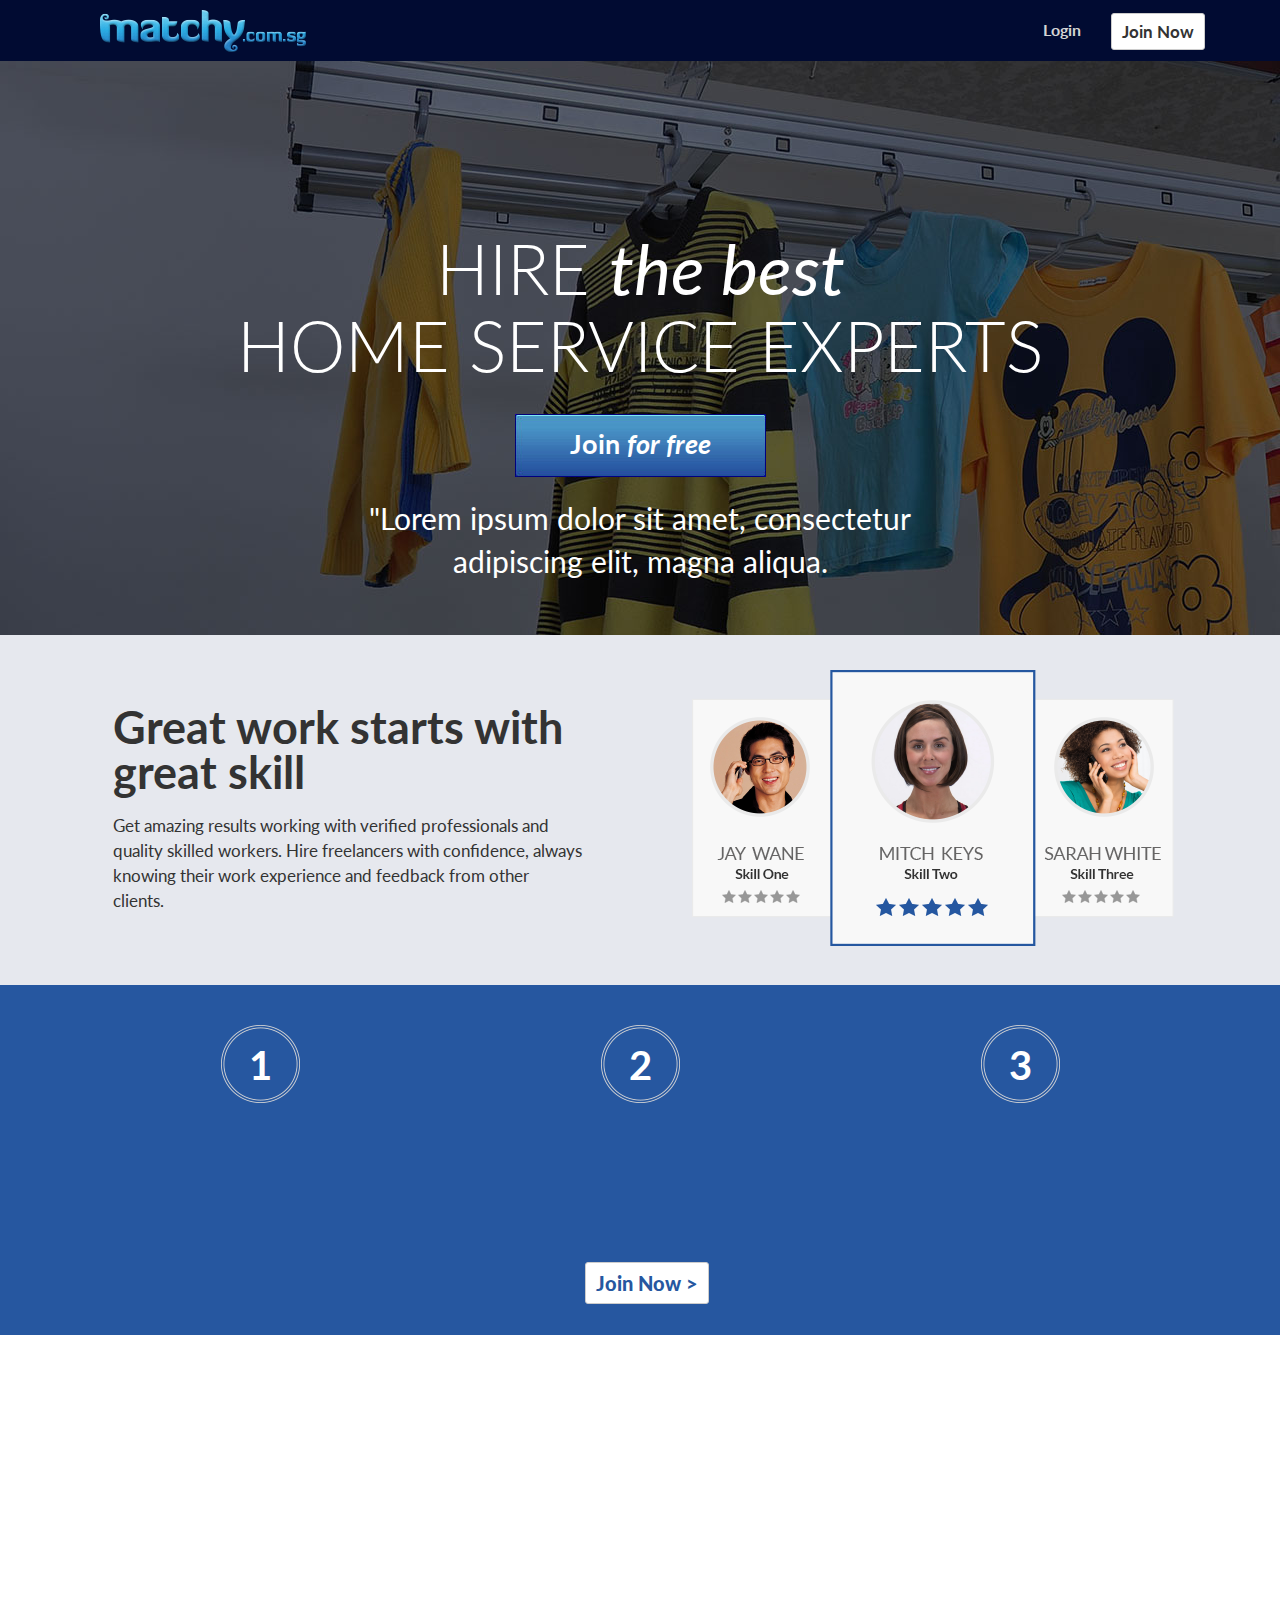
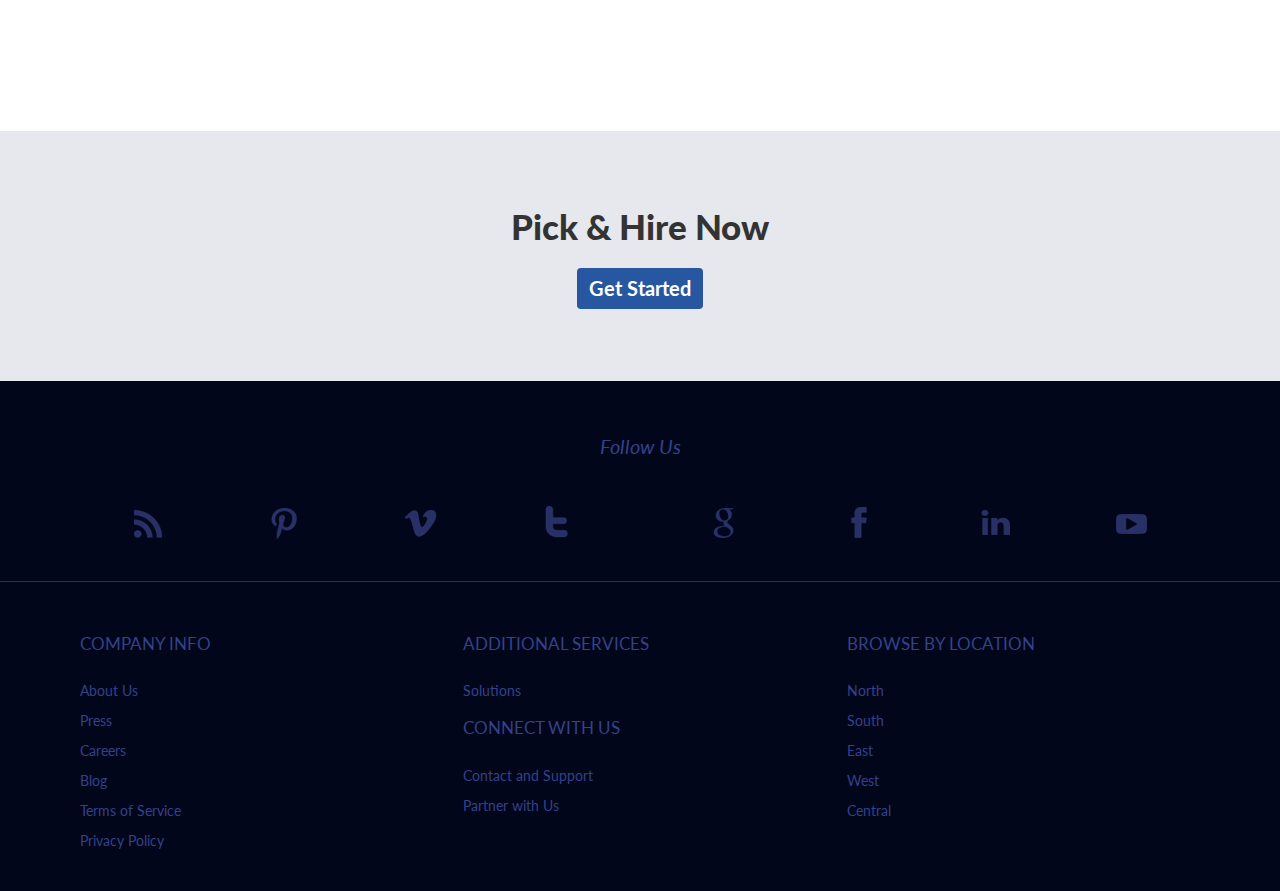
<file: index.html>
<!DOCTYPE html>
<html lang="en">
<head>
	<meta charset="utf-8">
    <meta http-equiv="X-UA-Compatible" content="IE=edge">
    <meta name="viewport" content="width=device-width, initial-scale=1">
    <!-- The above 3 meta tags *must* come first in the head; any other head content must come *after* these tags -->

    <title>matchy.com.sg</title>
	

    <!-- Bootstrap -->
    <link href="css/bootstrap.min.css" rel="stylesheet">

    <!-- HTML5 shim and Respond.js for IE8 support of HTML5 elements and media queries -->
    <!-- WARNING: Respond.js doesn't work if you view the page via file:// -->
    <!--[if lt IE 9]>
      <script src="https://oss.maxcdn.com/html5shiv/3.7.2/html5shiv.min.js"></script>
      <script src="https://oss.maxcdn.com/respond/1.4.2/respond.min.js"></script>
    <![endif]-->	
	<link rel="stylesheet" type="text/css" href="css/external.css">
	<link rel="stylesheet" type="text/css" href="css/animate.css">
	<link rel="shortcut icon" href="data:image/x-icon;," type="image/x-icon"> 

</head>

<body>


<nav class="navbar navbar-inverse navbar-fixed-top">
  <div class="container">
    <div class="navbar-header">
      <button type="button" class="navbar-toggle collapsed" data-toggle="collapse" data-target="#navbar" aria-expanded="false" aria-controls="navbar">
        <span class="sr-only">Toggle navigation</span>
        <span class="icon-bar"></span>
        <span class="icon-bar"></span>
        <span class="icon-bar"></span>
      </button>
      <div class="faf-logo"><a href="index.html"><img src="images/logo.png"></a></div>
    </div>
    <div id="navbar" class="collapse navbar-collapse">
		<ul class="nav navbar-nav navbar-right">
		  <li><div class="faf-login-text"><a href="login.html">Login</a></div></li>
		  <li><div class="faf-join-btn-header"><button type="button" class="btn btn-default btn-sm" onclick="location.href = 'sign-up.html';" ><span class="faf-join-btn">Join Now</span></button></div></li>
		</ul>
    </div><!--/.nav-collapse -->
  </div>
</nav>

    <div id="faf-main-container">

    	<div id="faf-main-banner">

			<div class="faf-h1-text">
				<h1>HIRE <span class="faf-h1-normal-italic">the best</span></h1>
				<h1>HOME SERVICE EXPERTS</h1>
				<a href="sign-up.html"><div class="faf-btn-main-join"><span class="faf-join-main-text">Join <span class="faf-italic">for free</span></span></div></a>

				<div class="faf-banner-sub-header"><span class="faf-banner-sub-header-text">"Lorem ipsum dolor sit amet, consectetur adipiscing elit, magna aliqua.</span></div>
			</div>
		</div>

		<div id="faf-container-02">

			<div class="row">

				<div class="faf-container-01-a">

					<div class="col-md-6">

						<div class="faf-featured-fl-text post1">
							<div>Great work starts with great skill</div>
							<div>Get amazing results working with verified professionals and quality skilled workers. Hire freelancers with confidence, always knowing their work experience and feedback from other clients.</div>
						</div>
					</div>

					<div class="col-md-6">
						<div class="faf-featured-fl post2 ">
						</div>
					</div>

				</div>

			</div>


			<div class="row">

				<div class="faf-container-02-a">

					<div class="col-md-12">

						<div class="col-sm-4">
							<div id="faf-circ1" class="faf-circle ">
							<span class="faf-span1">1</span>
							</div>

							<div class="post3">
								<div>
									Pick
								</div>
								<div>
									Easily compare freelancers to decide who is the right one for you
								</div>
							</div>						
						</div>

						<div class="col-sm-4">
							<div class="faf-circle">
							<span class="faf-span2">2</span>
							</div>

							<div class="post3">
								<div>
									Hire
								</div>
								<div>
									Secure your freelancer by depositing the fee with us
								</div>
							</div>
						</div>

						<div class="col-sm-4">
							<div class="faf-circle">
							<span class="faf-span3">3</span>
							</div>

							<div class="post3">
								<div>
									Review
								</div>
								<div>
									Be satisfied with the freelancer service before notifying us to release payment to freelancer
								</div>
							</div>
						</div>					

					</div>
						
					<div class="col-md-12">
						<div class="faf-join-btn-pick">
							<button type="button" class="btn btn-default btn-sm" onclick="location.href = 'sign-up.html';"><span>Join Now ></span></button>
						</div>
					</div>

				</div>

			</div>


			<div class="row">

				<div class="faf-container-03-a">

					<div class="col-md-6">
						<div class="faf-featured-fl-2 post2 ">
						</div>
					</div>

					<div class="col-md-6">

						<div class="faf-featured-fl-text-2 post4">
							<div>Real experts who get it right the first time.</div>
							<div>"Lorem ipsum dolor sit amet, consectetur adipiscing elit, sed do eiusmod tempor incididunt ut labore et dolore magna aliqua. Ut enim ad minim veniam, quis nostrud exercitation ullamco laboris nisi ut aliquip ex ea commodo consequat. Sed ut perspiciatis unde omnis iste natus error sit voluptatem accusantium doloremque laudantium, totam rem aperiam, eaque ipsa quae ab illo inventore veritatis et quasi architecto beatae vitae dicta sunt explicabo. </div>
						</div>
					</div>

				</div>

			</div>

			<div class="row">

				<div class="faf-container-04-a">

					<div class="col-md-12">

						<div>
						Pick &amp; Hire Now
							<div class="faf-join-btn-get">
								<button type="button" class="btn btn-default" onclick="location.href = 'sign-up.html';"><span>Get Started</span></button>
							</div>
						</div>

					</div>

				</div>

			</div>



			<div class="row">

				<div class="faf-container-05-a">

					<div class="col-md-12">

						<div>Follow Us</div>

					</div>

					<div style="clear:both"> </div>

					<div class="row social">
					      <div class="col-xs-6">
					            <div class="row">
					                <div class="col-xs-3">
					                	<div>
					                	<a href="#" class="fill-div"></a>
					                    </div>
					                </div>
					                <div class="col-xs-3">
					                	<div>
					                	<a href="#" class="fill-div"></a>
					                    </div>
					                </div>
					                <div class="col-xs-3">
					                	<div>
					                	<a href="#" class="fill-div"></a>	                         
					                    </div>
					                </div>
					                <div class="col-xs-3">
					                	<div>
					                	<a href="#" class="fill-div"></a>	             
					                    </div>
					                </div>
					          </div>
					    </div> 
					    <div class="col-xs-6">
					            <div class="row">
					                <div class="col-xs-3">
					                	<div>
					                	<a href="#" class="fill-div"></a>
					                    </div>
					                </div>
					                <div class="col-xs-3">
					                	<div>
					                	<a href="#" class="fill-div"></a>
					                    </div>
					                </div>
					                <div class="col-xs-3">
					                	<div>
					                	<a href="#" class="fill-div"></a>
					                    </div>
					                </div>
					                <div class="col-xs-3">
					                	<div>
					                	<a href="#" class="fill-div"></a>
					                    </div>
					                </div>
					          </div>
					    </div>

					</div>

				</div>

				<div class="faf-container-05-b">
					<div>
						<div class="col-sm-4">
							<span>COMPANY INFO</span>
							<ul>
								<li><a href="#">About Us</a></li>
								<li><a href="#">Press</a></li>
								<li><a href="#">Careers</a></li></a>
								<li><a href="#">Blog</a></li></a>
								<li><a href="#">Terms of Service</a></li></a>
								<li><a href="#">Privacy Policy</a></li></a>						
							</ul>
						</div>

						<div class="col-sm-4">
							<span>ADDITIONAL SERVICES</span>
							<ul>
								<li><a href="#">Solutions</a></li></a>
							</ul>
							<span>CONNECT WITH US</span>
							<ul>
								<li><a href="#">Contact and Support</a></li></a>
								<li><a href="#">Partner with Us</a></li></a>
							</ul>								
						</div>

						<div class="col-sm-4">
							<span>BROWSE BY LOCATION</span>
							<ul>
								<li><a href="#">North</a></li>
								<li><a href="#">South</a></li>
								<li><a href="#">East</a></li>
								<li><a href="#">West</a></li>
								<li><a href="#">Central</a></li>								
							</ul>							
						</div>
					</div>

				</div>

			</div>

		</div>


    </div><!-- /.container -->

<!-- Bootstrap core JavaScript
================================================== -->
<!-- Placed at the end of the document so the pages load faster -->
<script src="js/jquery-1.11.3.js"></script>
<script src="js/bootstrap.min.js"></script>
<!-- IE10 viewport hack for Surface/desktop Windows 8 bug -->
<script src="js/ie10-viewport-bug-workaround.js"></script>

<script src="js/viewportchecker.js"></script>

<script src="js/main.js"></script>

</body>

</html>
</file>
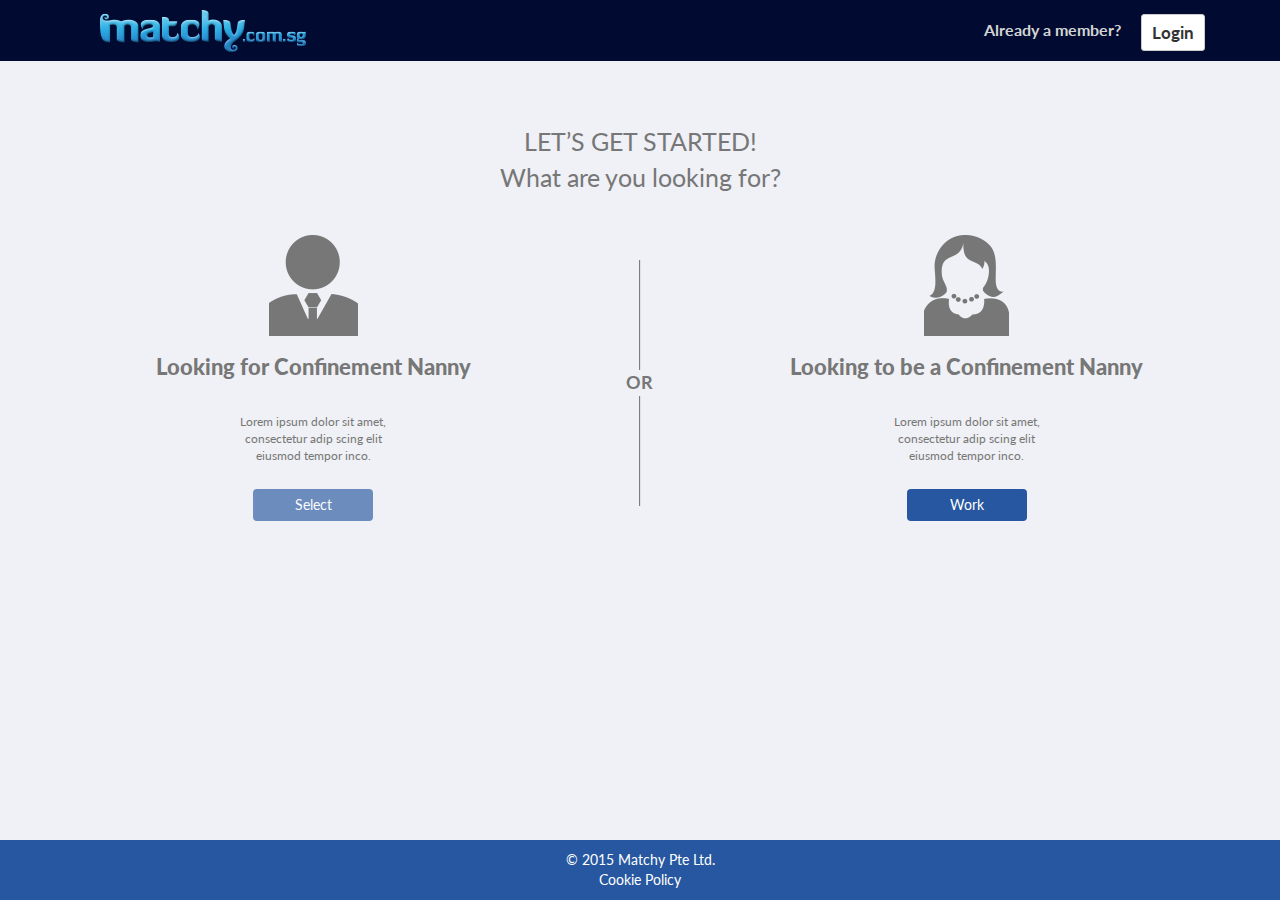
<file: sign-up.html>
<!DOCTYPE html>
<html lang="en">
<head>
	<meta charset="utf-8">
    <meta http-equiv="X-UA-Compatible" content="IE=edge">
    <meta name="viewport" content="width=device-width, initial-scale=1">
    <!-- The above 3 meta tags *must* come first in the head; any other head content must come *after* these tags -->

    <title>matchy.com.sg</title>
	

    <!-- Bootstrap -->
    <link href="css/bootstrap.min.css" rel="stylesheet">

    <!-- HTML5 shim and Respond.js for IE8 support of HTML5 elements and media queries -->
    <!-- WARNING: Respond.js doesn't work if you view the page via file:// -->
    <!--[if lt IE 9]>
      <script src="https://oss.maxcdn.com/html5shiv/3.7.2/html5shiv.min.js"></script>
      <script src="https://oss.maxcdn.com/respond/1.4.2/respond.min.js"></script>
    <![endif]-->	
	<link rel="stylesheet" type="text/css" href="css/external.css">

	<link rel="shortcut icon" href="data:image/x-icon;," type="image/x-icon"> 

</head>

<body>

<nav class="navbar navbar-inverse navbar-fixed-top">
  <div class="container">
    <div class="navbar-header">
      <button type="button" class="navbar-toggle collapsed" data-toggle="collapse" data-target="#navbar" aria-expanded="false" aria-controls="navbar">
        <span class="sr-only">Toggle navigation</span>
        <span class="icon-bar"></span>
        <span class="icon-bar"></span>
        <span class="icon-bar"></span>
      </button>
 	<div class="faf-logo"><a href="index.html"><img src="images/logo.png"></a></div>
    </div>
    <div id="navbar" class="collapse navbar-collapse">
		<ul class="nav navbar-nav navbar-right">
		  <li><div class="faf-join-btn-header"><span>Already a member?</span><button type="button" class="btn btn-default btn-sm" onclick="location.href = 'login.html';" ><span class="faf-join-btn">Login</span></button></div></li>
		</ul>
    </div><!--/.nav-collapse -->
  </div>
</nav>

<div id="faf-main-container">

	<div id="faf-signup-body">

		<div id="faf-signup-move">

			<div>

				<div class="col-md-12">
					<div>LET’S GET STARTED!</div>
					<div>What are you looking for?</div>
				</div>

				<div class="col-xs-12 faf-sp-col">

					<div class="col-xs-5">

						<div>
							<div></div>						
						</div>
						
						<div>
							<div>Looking for Confinement Nanny</div>
						</div>
						
						<div>
							<div>Lorem ipsum dolor sit amet, consectetur adip scing elit  eiusmod tempor inco.</div>
						</div>

						<div>
							<div class="faf-signup-select">
								<button class="btn btn-block btn-default" id="faf-signup-select" onclick="this.blur();" disabled>Select</button>
							</div>
						</div>					

					</div>

					<div class="col-xs-2">
						<div>
							<div></div>						
						</div>
						
						<div>
							<div>OR</div>
						</div>
						
						<div>
							<div></div>
						</div>
					</div>

					<div class="col-xs-5">

						<div>
							<div></div>						
						</div>
						
						<div>
							<div>Looking to be a Confinement Nanny</div>
						</div>
						
						<div>
							<div>Lorem ipsum dolor sit amet, consectetur adip scing elit  eiusmod tempor inco.</div>
						</div>

						<div>

							<div class="faf-signup-select">
								<button class="btn btn-block btn-default" id="faf-signup-work" type="button" onclick="this.blur();">Work</button>
							</div>

						</div>

					</div>

				</div>

			</div>

		</div>

		<div id="faf-work-popup">
			<div id="faf-work-pop-container">
			
				<div>
					<div class="col-xs-6">Join Now</div>
					<div class="col-xs-6"><span class="glyphicon glyphicon-remove" id="faf-work-x-icon"></span></div>
				</div>

				<div>Free to<span> Join</span>.  Free to<span> Browse</span>.</div>
				<div>Sign up below or <a href="#"><span>join using Facebook</span></a></div>
			    
				<div>

			    <label for="select1">Title</label>		    

			      <select class="form-control" id="sel1">
			        <option>Mr.</option>
			        <option>Ms.</option>
			        <option>Mrs.</option>
			        <option>Dr.</option>
			      </select>

			    </div>

				<div>
					<label for="faf-user">User Name</label>
					<input type="text" class="form-control" id="faf-user" placeholder="User Name">
				</div>

<!-- 				<div>
					<label for="faf-user">Last Name</label>
					<input type="text" class="form-control" id="faf-user" placeholder="Last Name">
				</div>
 -->
				<div>
					<label for="faf-user">Email</label>
					<input type="email" class="form-control" id="faf-user" placeholder="Email">			
				</div>

				<div>
					<label for="faf-user">Password</label>
					<input type="password" class="form-control" id="faf-user" placeholder="Password">			
				</div>

				<div>
					<div class="glyph-q"><label for="faf-user">Referral Code</label></div><div class="glyph-q" ><button class="glyphicon glyphicon-question-sign faf-ref-button" data-toggle="tooltip" data-placement="top" title="Enter your friend's referral code to earn rewards (optional)"></button></div>
					<input type="text" class="form-control" id="faf-user" placeholder="Referral Code">			
				</div>

				<div>
					<button type="submit" class="btn btn-block btn-default" id="faf-signup-work-join"><span>Join Now</span></button>
				</div>
		
			</div>

		</div>


		<div id="faf-select-popup">
			<div id="faf-select-pop-container">
			
				<div>
					<div class="col-xs-6">Join Now</div>
					<div class="col-xs-6"><span class="glyphicon glyphicon-remove" id="faf-select-x-icon"></span></div>
				</div>

				<div>Free to<span> Join</span>.  Free to<span> Browse</span>.</div>
				<div>Sign up below or <a href="#"><span>join using Facebook</span></a></div>
			    
				<div>

			    <label for="select1">Title</label>		    

			      <select class="form-control" id="sel1">
			        <option>Mr.</option>
			        <option>Ms.</option>
			        <option>Mrs.</option>
			        <option>Dr.</option>
			      </select>

			    </div>
			    
				<div>
					<label for="faf-user">First Name</label>
					<input type="text" class="form-control" id="faf-user" placeholder="First Name">
				</div>

				<div>
					<label for="faf-user">Last Name</label>
					<input type="text" class="form-control" id="faf-user" placeholder="Last Name">
				</div>

				<div>
					<label for="faf-user">Email</label>
					<input type="email" class="form-control" id="faf-user" placeholder="Email">			
				</div>

				<div>
					<label for="faf-user">Password</label>
					<input type="password" class="form-control" id="faf-user" placeholder="Password">			
				</div>

				<div>
					<div class="glyph-q"><label for="faf-user">Referral Code</label></div><div class="glyph-q" ><button class="glyphicon glyphicon-question-sign faf-ref-button" data-toggle="tooltip" data-placement="top" title="Enter your friend's referral code to earn rewards (optional)"></button></div>
					<input type="text" class="form-control" id="faf-user" placeholder="Referral Code">			
				</div>

				<div>
					<button type="submit" class="btn btn-block btn-default" id="faf-signup-select-join"><span>Join Now</span></button>
				</div>
		
			</div>
			
		</div>		


	</div>

	<div id="faf-footer">
		<div>© 2015 Matchy Pte Ltd.</div>
		<div>Cookie Policy</div>
	</div>

</div><!-- /.container -->

<!-- Bootstrap core JavaScript
================================================== -->
<!-- Placed at the end of the document so the pages load faster -->
<script src="js/jquery-1.11.3.js"></script>
<script src="js/bootstrap.min.js"></script>
<!-- IE10 viewport hack for Surface/desktop Windows 8 bug -->
<script src="js/ie10-viewport-bug-workaround.js"></script>


<script src="js/main-signup.js"></script>

<script src="js/tooltip.js"></script>

</body>

</html>
</file>
<file: css/external.css>
@import url(https://fonts.googleapis.com/css?family=Lato:400,300,400italic,700italic,700,900);

/*! normalize.css v3.0.2 | MIT License | git.io/normalize */

/**
 * 1. Set default font family to sans-serif.
 * 2. Prevent iOS text size adjust after orientation change, without disabling
 *    user zoom.
 */

html {
  font-family: 'Lato', sans-serif; /* 1 */
  -ms-text-size-adjust: 100%; /* 2 */
  -webkit-text-size-adjust: 100%; /* 2 */
  font-weight:400;
}

/**
 * Remove default margin.
 */

body {
  margin: 0;
}

html,
body{
  min-height: 100%;
}

/* HTML5 display definitions
   ========================================================================== */

/**
 * Correct `block` display not defined for any HTML5 element in IE 8/9.
 * Correct `block` display not defined for `details` or `summary` in IE 10/11
 * and Firefox.
 * Correct `block` display not defined for `main` in IE 11.
 */

article,
aside,
details,
figcaption,
figure,
footer,
header,
hgroup,
main,
menu,
nav,
section,
summary {
  display: block;
}

/**
 * 1. Correct `inline-block` display not defined in IE 8/9.
 * 2. Normalize vertical alignment of `progress` in Chrome, Firefox, and Opera.
 */

audio,
canvas,
progress,
video {
  display: inline-block; /* 1 */
  vertical-align: baseline; /* 2 */
}

/**
 * Prevent modern browsers from displaying `audio` without controls.
 * Remove excess height in iOS 5 devices.
 */

audio:not([controls]) {
  display: none;
  height: 0;
}

/**
 * Address `[hidden]` styling not present in IE 8/9/10.
 * Hide the `template` element in IE 8/9/11, Safari, and Firefox < 22.
 */

[hidden],
template {
  display: none;
}

/* Links
   ========================================================================== */

/**
 * Remove the gray background color from active links in IE 10.
 */

a {
  background-color: transparent;
}

/**
 * Improve readability when focused and also mouse hovered in all browsers.
 */

a:link,
a:visited,
a:active,
a:hover {
  outline: 0;
  text-decoration: none;
}

/* Text-level semantics
   ========================================================================== */

/**
 * Address styling not present in IE 8/9/10/11, Safari, and Chrome.
 */

abbr[title] {
  border-bottom: 1px dotted;
}

/**
 * Address style set to `bolder` in Firefox 4+, Safari, and Chrome.
 */

b,
strong {
  font-weight: bold;
}

/**
 * Address styling not present in Safari and Chrome.
 */

dfn {
  font-style: italic;
}

/**
 * Address variable `h1` font-size and margin within `section` and `article`
 * contexts in Firefox 4+, Safari, and Chrome.
 */

h1 {
  font-size: 2em;
  margin: 0.67em 0;
}

/**
 * Address styling not present in IE 8/9.
 */

mark {
  background: #ff0;
  color: #000;
}

/**
 * Address inconsistent and variable font size in all browsers.
 */

small {
  font-size: 80%;
}

/**
 * Prevent `sub` and `sup` affecting `line-height` in all browsers.
 */

sub,
sup {
  font-size: 75%;
  line-height: 0;
  position: relative;
  vertical-align: baseline;
}

sup {
  top: -0.5em;
}

sub {
  bottom: -0.25em;
}

/* Embedded content
   ========================================================================== */

/**
 * Remove border when inside `a` element in IE 8/9/10.
 */

img {
  border: 0;
}

/**
 * Correct overflow not hidden in IE 9/10/11.
 */

svg:not(:root) {
  overflow: hidden;
}

/* Grouping content
   ========================================================================== */

/**
 * Address margin not present in IE 8/9 and Safari.
 */

figure {
  margin: 1em 40px;
}

/**
 * Address differences between Firefox and other browsers.
 */

hr {
  -moz-box-sizing: content-box;
  box-sizing: content-box;
  height: 0;
}

/**
 * Contain overflow in all browsers.
 */

pre {
  overflow: auto;
}

/**
 * Address odd `em`-unit font size rendering in all browsers.
 */

code,
kbd,
pre,
samp {
  font-family: monospace, monospace;
  font-size: 1em;
}

/* Forms
   ========================================================================== */

/**
 * Known limitation: by default, Chrome and Safari on OS X allow very limited
 * styling of `select`, unless a `border` property is set.
 */

/**
 * 1. Correct color not being inherited.
 *    Known issue: affects color of disabled elements.
 * 2. Correct font properties not being inherited.
 * 3. Address margins set differently in Firefox 4+, Safari, and Chrome.
 */

button,
input,
optgroup,
select,
textarea {
  color: inherit; /* 1 */
  font: inherit; /* 2 */
  margin: 0; /* 3 */
}

/**
 * Address `overflow` set to `hidden` in IE 8/9/10/11.
 */

button {
  overflow: visible;
}

/**
 * Address inconsistent `text-transform` inheritance for `button` and `select`.
 * All other form control elements do not inherit `text-transform` values.
 * Correct `button` style inheritance in Firefox, IE 8/9/10/11, and Opera.
 * Correct `select` style inheritance in Firefox.
 */

button,
select {
  text-transform: none;
}

/**
 * 1. Avoid the WebKit bug in Android 4.0.* where (2) destroys native `audio`
 *    and `video` controls.
 * 2. Correct inability to style clickable `input` types in iOS.
 * 3. Improve usability and consistency of cursor style between image-type
 *    `input` and others.
 */

button,
html input[type="button"], /* 1 */
input[type="reset"],
input[type="submit"] {
  -webkit-appearance: button; /* 2 */
  cursor: pointer; /* 3 */
}

/**
 * Re-set default cursor for disabled elements.
 */

button[disabled],
html input[disabled] {
  cursor: default;
}

/**
 * Remove inner padding and border in Firefox 4+.
 */

button::-moz-focus-inner,
input::-moz-focus-inner {
  border: 0;
  padding: 0;
}

/**
 * Address Firefox 4+ setting `line-height` on `input` using `!important` in
 * the UA stylesheet.
 */

input {
  line-height: normal;
}

input[type="radio"] {
    outline: none !important;
}


/**
 * It's recommended that you don't attempt to style these elements.
 * Firefox's implementation doesn't respect box-sizing, padding, or width.
 *
 * 1. Address box sizing set to `content-box` in IE 8/9/10.
 * 2. Remove excess padding in IE 8/9/10.
 */

input[type="checkbox"],
input[type="radio"] {
  box-sizing: border-box; /* 1 */
  padding: 0; /* 2 */
}

/**
 * Fix the cursor style for Chrome's increment/decrement buttons. For certain
 * `font-size` values of the `input`, it causes the cursor style of the
 * decrement button to change from `default` to `text`.
 */

input[type="number"]::-webkit-inner-spin-button,
input[type="number"]::-webkit-outer-spin-button {
  height: auto;
}

/**
 * 1. Address `appearance` set to `searchfield` in Safari and Chrome.
 * 2. Address `box-sizing` set to `border-box` in Safari and Chrome
 *    (include `-moz` to future-proof).
 */

input[type="search"] {
  -webkit-appearance: textfield; /* 1 */
  -moz-box-sizing: content-box;
  -webkit-box-sizing: content-box; /* 2 */
  box-sizing: content-box;
}

/**
 * Remove inner padding and search cancel button in Safari and Chrome on OS X.
 * Safari (but not Chrome) clips the cancel button when the search input has
 * padding (and `textfield` appearance).
 */

input[type="search"]::-webkit-search-cancel-button,
input[type="search"]::-webkit-search-decoration {
  -webkit-appearance: none;
}

/**
 * Define consistent border, margin, and padding.
 */

fieldset {
  border: 1px solid #c0c0c0;
  margin: 0 2px;
  padding: 0.35em 0.625em 0.75em;
}

/**
 * 1. Correct `color` not being inherited in IE 8/9/10/11.
 * 2. Remove padding so people aren't caught out if they zero out fieldsets.
 */

legend {
  border: 0; /* 1 */
  padding: 0; /* 2 */
}

/**
 * Remove default vertical scrollbar in IE 8/9/10/11.
 */

textarea {
  overflow: auto;
}

/**
 * Don't inherit the `font-weight` (applied by a rule above).
 * NOTE: the default cannot safely be changed in Chrome and Safari on OS X.
 */

optgroup {
  font-weight: bold;
}

/* Tables
   ========================================================================== */

/**
 * Remove most spacing between table cells.
 */

table {
  border-collapse: collapse;
  border-spacing: 0;
}

td,
th {
  padding: 0;
}



/* CLEARFIX */

/* new clearfix */
.clearfix:after {
    visibility: hidden;
    display: block;
    font-size: 0;
    content: " ";
    clear: both;
    height: 0;
    }
* html .clearfix             { zoom: 1; } /* IE6 */
*:first-child+html .clearfix { zoom: 1; } /* IE7 */

/* Clearfix end */





body {
  background-color: #eff1f6; 
}


.navbar-inverse {
    background-color: #010b32;
    border-color: #010b32;
}

.faf-join-btn-header,
.faf-logo,
.navbar-brand,
.navbar-nav li a {
    line-height: 60px;
    height: 60px;
    padding-top: 0;
}

.faf-logo{
  margin-left: 30px;
}

.faf-join-btn-header{
  margin-right: 20px;
}

span.faf-join-btn{
  font-size: 17px;
  font-weight: 700;
}

div.faf-login-text{
  font-size: 16px;
  font-weight: 700;
  line-height: 60px;
  padding-right: 30px;

}

div.faf-login-text a{
    color: #d4d4d4;
    text-decoration: none;
}

div.faf-login-text a:hover, div.faf-login-text a:hover{
    color: #fff;
    text-decoration: none;
}

.btn:focus,.btn:active {
    outline: none !important;
}

#faf-main-container{
  padding-top: 60px;
}

h1{
  font-size: 70px;
  font-weight: 300;
  padding: 0px;
  margin: 0px;
}

span.faf-h1-normal-italic{
  font-weight: 400;
  font-style: italic;
}

.faf-h1-text{
  text-align: center;
  color: #fff;
  padding-top: 170px;
 }

#faf-main-banner{
  background-image: url("../images/banner.jpg");
  width: 100%;
  height: 575px;
  z-index: 1;
  position: relative;
}

.faf-join-main-text{
  font-size: 27px;
  font-weight: 700;
  color: #fff;
  line-height: 60px;
}

.faf-btn-main-join{
  width: 251px;
  height: 63px;
  background-image: url("../images/main-join-button.jpg");
  margin: 0 auto;
  margin-top: 30px;
  position: relative;
}

.faf-italic{
  font-style: italic;
}

.faf-banner-sub-header{
  max-width: 600px;
  margin: 0 auto;
  padding-top: 20px;
}

#faf-container-02{
  background-color: #e6e8ee; 
  z-index: 2;
  position: relative;
  min-height:1800px;
  width: 100%;
}

#faf-container-02{
  width: 100%;
}

#faf-container-02 > div:first-child{
/*  margin: 0 auto;
  max-width: 1170px;*/
}

#faf-container-02 > div:nth-child(2){
  background-color: #2657a0;  
  width: 100%;
}


.faf-container-01-a, .faf-container-02-a, .faf-container-03-a{
  min-height: 350px;
  max-width: 1170px;
  margin: 0 auto;  
}

.faf-container-04-a{
  min-height: 250px;
  max-width: 1170px;
  margin: 0 auto;  
}

.faf-container-05-a, .faf-container-05-b > div{
  padding-left: 10px;
  padding-right: 10px;
  padding-top: 50px;  
  min-height: 200px;
  max-width: 1170px;
  margin: 0 auto;    
}

.faf-banner-sub-header-text{
  font-size: 30px;
}

.faf-featured-fl-text{
  height: 230px;
  max-width: 470px;
  margin: auto;
  margin-top: 70px;
}

.faf-featured-fl{
  background-image: url("../images/featured-fl.png");
  width: 482px;
  height: 276px;
  margin: auto;
  margin-top: 35px;
  margin-bottom: 35px
}

.row{  
  width: 100%;
  /*min-height: 350px;*/
  margin: 0 !important;
}

.row:nth-child(3){  
  width: 100%;
  /*min-height: 396px;*/
  background-color: #ffffff;    
}

.row:nth-child(4){  
  width: 100%;
  min-height: 150px;
  background-color: #e6e8ee ;
}

/*#eff1f6*/

.row:nth-child(5){  
  width: 100%;
  min-height: 500px;
  background-color: #01061b;
}


.faf-featured-fl-text > div:first-child{
  font-size: 45px;
  font-weight: 700;
  line-height: 45px;
}

.faf-featured-fl-text > div:nth-child(2){
  padding-top: 18px;
  font-size: 17px;
  line-height: 25px;
  letter-spacing: 0px;
}

.faf-featured-fl-text-2{
  min-height: 300px;
}

.faf-featured-fl-text-2 > div:first-child{
  font-size: 38px;
  font-weight: 400;
  line-height: 40px;
}

.faf-featured-fl-text-2 > div:nth-child(2){
  padding-top: 20px;
  font-size: 17px;
  line-height: 20px;
  letter-spacing: 0px;
}

.faf-featured-fl-text-2 > div:first-child::before { 
    content: "\201C";
    position: absolute;
    left:-40px;
    top:10px;
    font-size: 100px;
    font-weight: 700;
}


#faf-container-02-b{
  width: 100%;
  background-color: #2657a0;
  min-height: 350px;  
}

.faf-circle{
  width: 79px;
  height: 78px;
  background: url(../images/social-icons.png) -530px 0px;
  line-height: 80px;
  color: #fff;
  text-align: center;
  font-size: 40px;
  font-weight: 700;
  margin: 0 auto;
   margin-top:40px;
}

.vp-hidden{
  opacity: 0;
}

.vp-visible{
  opacity: 1;
}

div.faf-container-02-a > div > div > div > div{
  text-align: center;
}

div.faf-container-02-a > div > div > div > div:first-child{
  font-size: 22px;
  font-weight: 900;
  color: #ffffff;
  padding: 15px;

}

div.faf-container-02-a > div > div > div > div:nth-child(2) {
  font-size: 17px;
  font-weight: 400;
  color: #d4d4d4;
  padding-left: 20px;
  padding-right: 20px;
}

.faf-join-btn-pick{
  margin: 0 auto;
  margin-top: 25px;
  width: 111px;
  height: 39px;
  margin-bottom: 30px;
}

.faf-join-btn-pick > button > span {
    font-size: 20px;
    font-weight: 900;
    color: #2657a0;
}

.faf-join-btn-get{
  margin: 0 auto;
}

.faf-featured-fl-text-2{
  height: 230px;
  max-width: 470px;
  margin: auto;
  margin-top: 70px;
}

.faf-featured-fl-2{
  background-image: url("../images/featured-fl-2.jpg");
  width: 592px;
  height: 396px;
  margin: auto;
}

/*.col-xs-5, .col-xs-2, .col-xs-6{
  margin: 0px;
  padding: 0px;
}*/

.navbar-toggle{
  margin-top: 13px;
}

.faf-container-04-a > div > div{
  text-align: center;  
  font-size: 35px;
  font-weight: 900;
  padding-top: 70px;
}

.faf-join-btn-get > button > span {
  font-size: 20px;
  font-weight: 700;
  color: #ffffff;
}

.faf-join-btn-get > button{    
  background-color: #2657a0;
  border: #2657a0;
  margin-top: 15px;
}

.faf-join-btn-get > button.btn:hover, .faf-join-btn-get > button.btn:active, .faf-join-btn-get > button.btn:focus{
  background-color: #2657a0;
  margin-top: 15px;
  color: #ffffff; 
  border: #2657a0;
}

.faf-join-btn-get > button.btn:hover > span{
  color: #d3e0f7;
}

.faf-join-btn-get > button.btn:active{
  background-color: #2e63b3;
  margin-top: 15px;
  color: #ffffff; 
}


.faf-container-05-a > div > div > div > div{
  text-align: center;
}

.faf-container-05-a > div > div > div > div:first-child > div{
  width: 43px;
  height: 43px;
} 

.faf-container-05-a > div:first-child > div:first-child{
  width: 100%;
  text-align: center;
  font-size: 20px;
  line-height: 30px;
  font-style: italic;
  color: #354189;  
}

.social {
  padding-top: 40px;
  background-color: #01061b;
}

.social > div > div > div > div{
  width: 43px;
  height: 43px;
  margin: 0 auto;
}

.social > div:first-child > div > div:nth-child(1) > div{
  background: url(../images/social-icons.png) 0px 0px;
}

.social > div:first-child > div > div:nth-child(2) > div{
  background: url(../images/social-icons.png) -43px 0px;
}

.social > div:first-child > div > div:nth-child(3) > div{
  background: url(../images/social-icons.png) -86px 0px;
}

.social > div:first-child > div > div:nth-child(4) > div{
  background: url(../images/social-icons.png) -129px 0px;
}

.social > div:nth-child(2) > div > div:nth-child(1) > div{
  background: url(../images/social-icons.png) -172px 0px;
}

.social > div:nth-child(2) > div > div:nth-child(2) > div{
  background: url(../images/social-icons.png) -215px 0px;
}

.social > div:nth-child(2) > div > div:nth-child(3) > div{
  background: url(../images/social-icons.png) -258px 0px;
}

.social > div:nth-child(2) > div > div:nth-child(4) > div{
  background: url(../images/social-icons.png) -301px 0px;
}

/*social icons hover*/

.social > div:first-child > div > div:nth-child(1) > div:hover{
  background: url(../images/social-icons.png) 0px -43px;
}

.social > div:first-child > div > div:nth-child(2) > div:hover{
  background: url(../images/social-icons.png) -43px -43px;
}

.social > div:first-child > div > div:nth-child(3) > div:hover{
  background: url(../images/social-icons.png) -86px -43px;
}

.social > div:first-child > div > div:nth-child(4) > div:hover{
  background: url(../images/social-icons.png) -129px -43px;
}

.social > div:nth-child(2) > div > div:nth-child(1) > div:hover{
  background: url(../images/social-icons.png) -172px -43px;
}

.social > div:nth-child(2) > div > div:nth-child(2) > div:hover{
  background: url(../images/social-icons.png) -215px -43px;
}

.social > div:nth-child(2) > div > div:nth-child(3) > div:hover{
  background: url(../images/social-icons.png) -258px -43px;
}

.social > div:nth-child(2) > div > div:nth-child(4) > div:hover{
  background: url(../images/social-icons.png) -301px -43px;
}


.social{
  background-color:#01061b !important;
}


a.fill-div {
    display: block;
    height: 100%;
    width: 100%;
    text-decoration: none;
}

.faf-container-05-b{  
  min-height: 310px;
  width: 100%;
  border-top: solid thin #283165;
}

.faf-container-05-b > div > div{
  height: 100%;
}

.faf-container-05-b > div > div > span{
  color: #354189;
  font-size: 17px;
}

.faf-container-05-b > div > div > ul{
  font-size: 14px;
  list-style-type: none;
  list-style:none;
  padding-left:0;
  line-height: 30px;
  padding-top: 20px;
}

.faf-container-05-b > div > div > ul > li a{
  color: #354189; 
}

.faf-container-05-b > div > div > ul > li a:hover{
  color: #1d7ab7;  
}

#faf-main-container{
  min-height: 100%;
  min-width: 100%;
  position: absolute;
  height: 100%;
}


@media only screen and (max-width: 380px) {
  .faf-logo, .faf-logo img{
  width: 200px;
  }

}


/*footer */

#faf-footer{
  width: 100%;
  height: 60px;
  background-color: #2657a0; 
  color: #ffffff;
  text-align: center;
  padding-top: 10px;
  font-size: 14px;
  margin-top:-60px;
  position: fixed;
  z-index: 99;
}

/*Login Page CSS*/

#faf-login-body{
  min-height: 100%;
  height: 100%;
  padding: 10px;
}

#faf-login-body > div{
  min-height: 440px;
}

div#faf-login-body{
  max-width: 440px;
  margin: 0 auto;
  padding-top: 8%;
}

.faf-form-group label{
  font-weight: 400;
  font-size: 16px;
}

.faf-form-group label > span{
  font-weight: 400;
  font-size: 16px;
}


.faf-form-group > div{
  padding-top: 20px;
}

#faf-login-body > div > div:first-child{
  font-size: 30px;
  font-weight: 300;
  text-align: center;
  padding-bottom: 20px;
}

.faf-login-submit{
  width:40%;  
  float: left;
  height: 40px;
  padding-top: 30px !important;
}

.faf-checkbox{
  margin-top: 16px;
  padding-left: 20px;
  float: left;
}

.faf-checkbox > label > input{  
  float: left;
}

.faf-checkbox > label > div{  
  float: left;
  padding-left: 10px;
}

.faf-forgot{
  padding-top: 40px !important;
  clear: both;
}

/* Sign up Page css */


#faf-signup-body{
  position: relative;  
  min-height: 100%;
  height: 100%;
}

#faf-signup-body > div:first-child{
  width: 100%;
  position: absolute;
  z-index: 1; 
}

#faf-signup-body > div:first-child > div{
  min-height: 100%;
  height: 100%;
  padding: 10px;
  padding-top: 5%;
  max-width: 1170px;
  margin: 0 auto;  
  color: #777777;
  position: relative;  
}

#faf-signup-body > div:first-child > div > div:first-child{
  font-size: 25px;
  font-weight: 400;
}

#faf-signup-body > div:first-child > div > div:first-child, #faf-signup-body > div:first-child > div{
  text-align: center;
}

.faf-sp-col > div{
  padding: 0;
}

.faf-sp-col > div > div{

}

.faf-sp-col > div > div:nth-child(1){
   padding-top: 40px;
}

.faf-sp-col >div:nth-child(1) > div:nth-child(1) > div{
  background: url(../images/social-icons.png) -347px 0px;
  width: 89px;
  height: 101px;
  margin: 0 auto;
}

.faf-sp-col >div:nth-child(2) > div:nth-child(1){
  background: url(../images/social-icons.png) -526px  0px;
  width: 2px;
  height: 110px;
  margin: 0 auto;
  margin-top: 65px;
}

.faf-sp-col >div:nth-child(2) > div:nth-child(3){
  background: url(../images/social-icons.png) -526px  0px;
  width: 2px;
  height: 110px;
  margin: 0 auto;
}

.faf-sp-col >div:nth-child(1) > div:nth-child(2), .faf-sp-col >div:nth-child(3) > div:nth-child(2){
  font-size: 22px;
  font-weight: 900;
  padding-top: 15px;
}

.faf-sp-col >div:nth-child(1) > div:nth-child(3), .faf-sp-col >div:nth-child(3) > div:nth-child(3){
  font-size: 12px;
  font-weight: 400;
  max-width: 150px;
  padding-top: 30px; 
}

.faf-sp-col >div:nth-child(1) > div:nth-child(4), .faf-sp-col >div:nth-child(3) > div:nth-child(4){
  font-size: 12px;
  font-weight: 400;
  max-width: 120px;
  padding-top: 10px; 
  padding-bottom: 100px;
}

.faf-sp-col >div:nth-child(1) > div:nth-child(4) > div > button, .faf-sp-col >div:nth-child(3) > div:nth-child(4)  > div > button {
  background-color: #2657a0;
  border: #2657a0;
  margin-top: 15px;
  color: #ffffff;
}

.faf-sp-col >div:nth-child(2) > div:nth-child(2){
  font-size: 18px;
  font-weight: 700;
}


.faf-sp-col > div:nth-child(1) > div,.faf-sp-col > div:nth-child(3) > div{
  max-width: 360px; 
  margin: 0 auto;
}

.faf-sp-col >div:nth-child(3) > div:nth-child(1) > div{
  background: url(../images/social-icons.png) -437px  0px;
  width: 89px;
  height: 101px;
  margin: 0 auto;
}

.faf-join-btn-header > span{
  display: inline-block;
  padding-right: 20px;
  color: #d4d4d4;
  font-size: 16px;
  font-weight: 700;
}


.glyph-q{
  float: left;
}

.glyph-q:nth-child(2){
  padding-left:6px;
}

.faf-ref-button{
  background:none!important;
  border:none; 
  padding:0!important;
  cursor:pointer;
}

#faf-signup-work-join span{
  font-weight: 700;
}

#faf-signup-work-join{
  background-color: #2657a0;
  border: #2657a0;
  color: #ffffff;
}

#faf-signup-work-join:hover{
  
}

#faf-work-popup{
  display: none;
  position: absolute;
  width: 100%;
  height: 100%;
  background-image: url("../images/darkbackground.png");
  z-index: 2;
}

#faf-work-pop-container{
  max-width: 380px;
  float: right;
  background-color: #282828;
  min-height: 100%;
  position: relative; 
  color: #ffffff;
  padding-top: 20px;
  padding-left: 35px;
  padding-right: 35px;
}

#faf-work-pop-container > div:nth-child(1) > div:nth-child(1){
  font-size: 16px;
  font-weight: 600;
  text-align: left;
}

#faf-work-pop-container > div:nth-child(1) > div:nth-child(2){
  text-align: right;
  font-size: 20px;
}

#faf-work-pop-container > div:nth-child(1) > div:nth-child(2) > span:hover{
  color: #26569f;
  cursor: pointer;
}

#faf-work-pop-container > div:nth-child(1) > div:nth-child(2) > span:hover{
  color: #26569f;
  cursor: pointer;
}

#faf-work-pop-container > div:nth-child(3){
  padding-top:10px;
  font-weight: 400;
  text-align: center;  
}

#faf-work-pop-container > div:nth-child(3) > a{
  text-decoration: underline;
  font-weight: 700;
  color: #ffffff;
}


#faf-work-pop-container > div:nth-child(n+4){
  padding-top: 15px;
  font-size: 16px;  
}

#faf-work-pop-container > div:nth-child(n+4){
  font-weight: 700;
}

#faf-work-pop-container > div:nth-child(9){
  padding-top: 35px;
  padding-left: 60px;
  padding-right: 60px;
}

#faf-work-pop-container > div:nth-child(1){
  width: 100%;
  display: inline-block;
}

#faf-work-pop-container > div:nth-child(2){
  padding-top: 10px;
  font-size: 18px;
  text-align: center;
}

#faf-work-pop-container > div:nth-child(2) > span{
  font-style: italic;
  font-size: 22px;
}

#faf-work-pop-container > div:nth-child(10){
  padding-bottom: 100px;
}

#faf-work-pop-container > div:nth-child(4){
  max-width: 80px
}


/* Sign up */


#faf-select-popup{
  display: none;
  position: absolute;
  width: 100%;
  height: 100%;
  background-image: url("../images/darkbackground.png");
  z-index: 2;
}

#faf-select-pop-container{
  max-width: 380px;
  float: right;
  background-color: #282828;
  min-height: 100%;
  position: relative; 
  color: #ffffff;
  padding-top: 20px;
  padding-left: 35px;
  padding-right: 35px;
}

#faf-select-pop-container > div:nth-child(1) > div:nth-child(1){
  font-size: 16px;
  font-weight: 600;
  text-align: left;
}

#faf-select-pop-container > div:nth-child(1) > div:nth-child(2){
  text-align: right;
  font-size: 20px;
}

#faf-select-pop-container > div:nth-child(1) > div:nth-child(2) > span:hover{
  color: #26569f;
  cursor: pointer;
}

#faf-select-pop-container > div:nth-child(1) > div:nth-child(2) > span:hover{
  color: #26569f;
  cursor: pointer;
}

#faf-select-pop-container > div:nth-child(3){
  padding-top:10px;
  font-weight: 400;
  text-align: center;  
}

#faf-select-pop-container > div:nth-child(3) > a{
  text-decoration: underline;
  font-weight: 700;
  color: #ffffff;
}


#faf-select-pop-container > div:nth-child(n+4){
  padding-top: 15px;
  font-size: 16px;  
}

#faf-select-pop-container > div:nth-child(n+4){
  font-weight: 700;
}

#faf-select-pop-container > div:nth-child(10){
  padding-top: 35px;
  padding-left: 60px;
  padding-right: 60px;
}

#faf-select-pop-container > div:nth-child(1){
  width: 100%;
  display: inline-block;
}

#faf-select-pop-container > div:nth-child(2){
  padding-top: 10px;
  font-size: 18px;
  text-align: center;
}

#faf-select-pop-container > div:nth-child(2) > span{
  font-style: italic;
  font-size: 22px;
}

#faf-select-pop-container > div:nth-child(10){
  padding-bottom: 100px;
}

#faf-select-pop-container > div:nth-child(4){
  max-width: 80px
}

#faf-signup-select-join span{
  font-weight: 700;
}

#faf-signup-select-join{
  background-color: #2657a0;
  border: #2657a0;
  color: #ffffff;
}

#faf-signup-select-join:hover{

}

/* Signup Work CSS */

#faf-signup-work-body{
  position: relative;  
  min-height: 100%;
  height: 100%;
  max-width: 1170px;
  margin: 0 auto;
/*  max-width: 800px;*/

}

.faf-signup-w-map > div{
  width: 638px;
  height: 424px;
  background: url(../images/sign-up-work.jpg) -145px 0px;
}

#faf-signup-work-next {
  max-width: 150px;
  font-weight: 700;
  background-color: #2657a0;
  border: #2657a0;
  color: #ffffff;
}

#faf-signup-work-back2 {
  max-width: 150px;
  font-weight: 700;
  background-color: #2657a0;
  border: #2657a0;
  color: #ffffff;
}

.faf-signup-work-next-div{
  padding-top: 30px;
  padding-bottom: 100px;
}

.glyphicon-user{  
  padding-right: 10px;
}

.faf-signup-w-main-title > div{
  text-align: center;  
}

.faf-signup-w-main-title > div:nth-child(1){
  font-size: 23px;
  padding-top:25px;
}

.faf-signup-w-main-title > div:nth-child(2){
  font-size: 18px;
}

.faf-signup-w-main-title > div:nth-child(3){
  font-size: 29px;
  padding-top:20px;
}

.faf-signup-w-industry{
  padding-top: 15px;
}

.faf-signup-w-industry > div:nth-child(1){
  font-size: 21px;
  text-align: center;
}

.faf-signup-w-industry > div > label{
  padding-left:30px;
  font-size: 15px;
}

#faf-signup-w-cc{
  font-weight: 700;
}

#faf-signup-w-cc .checkbox label{
 font-weight: 700; 
}

.glyphicon-plus{
  padding-right: 8px;
}

#faf-signup-w-cc-speech{
  max-width: 400px !important;
  position: relative;
}

#faf-signup-w-cc-speech > div{
  position: absolute;
}

#faf-signup-w-cc-form{
  max-width: 100% !important;
}

#faf-signup-w-cc-speech > div{
  background-image: url('../images/tadpole01.jpg');
      height: 440px;
  padding-left: 10px;
/*  padding-right: 10px;*/
  position: absolute;
  margin-top: 39px;
  background-repeat:no-repeat;
}

#faf-signup-w-upload-photo > div > div:nth-child(2){

}

#faf-signup-w-cc-form div{

}

#faf-signup-w-cc-form > div:nth-child(1){
  font-size: 23px;
  padding-top: 30px;
  position: relative;
  clear: both;
  text-align: center;
}

#faf-signup-w-cc-form > div:nth-child(n+2){
  margin-top:10px;
  margin-bottom: 10px;
  padding-top: 10px;
  padding-bottom: 10px;
  padding-left: 0px;
  padding-right: 0px;
  background-color: #d1e0f7;
  border-radius: 5px;
}

div.faf-signup-w-title{
  margin: 0 !important;
  padding: 0px !important;
  padding-top: 30px !important;
  font-size: 23px !important;
  background-color: #eff1f6 !important;
}

.faf-signup-work-next-div{
  margin-top:50px !important;
  margin-bottom: 50px !important;
  background-color: #eff1f6  !important;
  float: right !important;
  max-width: 200px !important;
}

.faf-signup-w-upload-photo > div:nth-child(1){
  width: 145px;
  height: 146px;
  background: url(../images/sign-up-work.jpg) 0px 0px;  
}

.faf-signup-w-upload-photo > div {
  display: inline-block;
}

.faf-signup-w-upload-photo > div:nth-child(2) {
  position: absolute;
  padding: 20px;
}

.faf-signup-w-upload-photo > div:nth-child(2) > div {
  padding-top: 8px;
}

.faf-signup-w-upload-photo > div:nth-child(2) > div:nth-child(1) {
  padding-top: 15px;
  font-size: 15px;
  font-weight: 700;
}

.faf-signup-w-upload-photo > div > div > span{
  padding-left: 15px;  
  font-size: 15px;
  font-weight: 700;
}

select, input[type=text]{
  margin-top: 5px;
  margin-bottom: 5px;
}

.faf-paddingtop15{
  padding-top: 15px;
}

.faf-su-w-addexp, .faf-su-w-uploadmore, .faf-s-w-up-more-cert{
  display: block;
  width: 100%;
  text-align: right;
  color: #2657a0;
}

.faf-su-w-addexp:hover, .faf-su-w-uploadmore:hover, .faf-s-w-up-more-cert:hover{
  cursor: pointer;
  color: #3576d7;
}

.faf-signup-work-cert{
  padding-top: 10px;
}


.faf-signup-work-cert > span{
  padding-left: 15px;
  font-size: 15px;
  font-weight: 700;
}

.faf-signup-w-cert-div, .faf-signup-w-cert-hid{
  background-color: #e3ecfa;
  padding: 10px;
  width: 90%;
  margin-left: 5%;
  margin-top:10px;
}

.faf-signup-w-remove-exp{
  float: right;
  display: block;
  padding-right: 10px;
}

.faf-signup-w-remove-exp:hover{
  cursor: pointer;
  color: #3576d7;
}

#faf-signup-w-cc-speech{
padding-right: 0px;
}

#faf-signup-w-cc-form{
padding-left: 0px;
}

#faf-signup-w-cc-speech > div > div{
  padding-top: 50px;
  padding-left: 35px;
  padding-right: 35px;
  font-size: 15px;
  font-style: italic;
  font-weight: 700;  
  color: #2657a0;
}

#faf-s-w-hidden-div{
  display: none;
}


.faf-s-agency{
  background: url(../images/social-icons.png) 0px -93px !important;
  width: 121px !important;
  height: 80px !important;
  margin: 0 auto;
  margin-top: 21px !important;
}

.faf-s-w-title{
/*  max-width: 150px;*/

}

.textcenter{
  text-align: center;
}

.faf-signup-w-summary{
  font-weight: normal;
  min-height: 350px;
}

div.faf-whitebg{
  background-color: #ffffff;
  width: 513px;
}

textarea#area1:focus, textarea#area1:active, .nicEdit-main:focus, .nicEdit-main:active{
   outline: 0;
}

textarea#area1{
  height: 300px;
}

/* BOOTSTRAP ICON INTEGRATION IN TEXTBOX START RIGHT */
.faf-right-inner-addon {
    position: relative;
}
.faf-right-inner-addon input {
    padding-right: 30px;    
}
.faf-right-inner-addon i {
    position: absolute;
    right: 0px;
    padding: 10px 12px;
    pointer-events: none;
}
/* BOOTSTRAP ICON INTEGRATION IN TEXTBOX END */

/*reset divs start */

.faf-signup-w-exp1, .faf-signup-w-cert-u1, .faf-signup-w-loc1{
  padding: 0 !important;
  margin: 0 !important;
  background-color: #e3ecfa !important;
}

/*reset*/


/* Signup Work End */

/* change text color to light gray span */

span.faf-txtlighgrey{
  color: #a7a7a7;
}
/* end change text color to light gray span */
</file>
